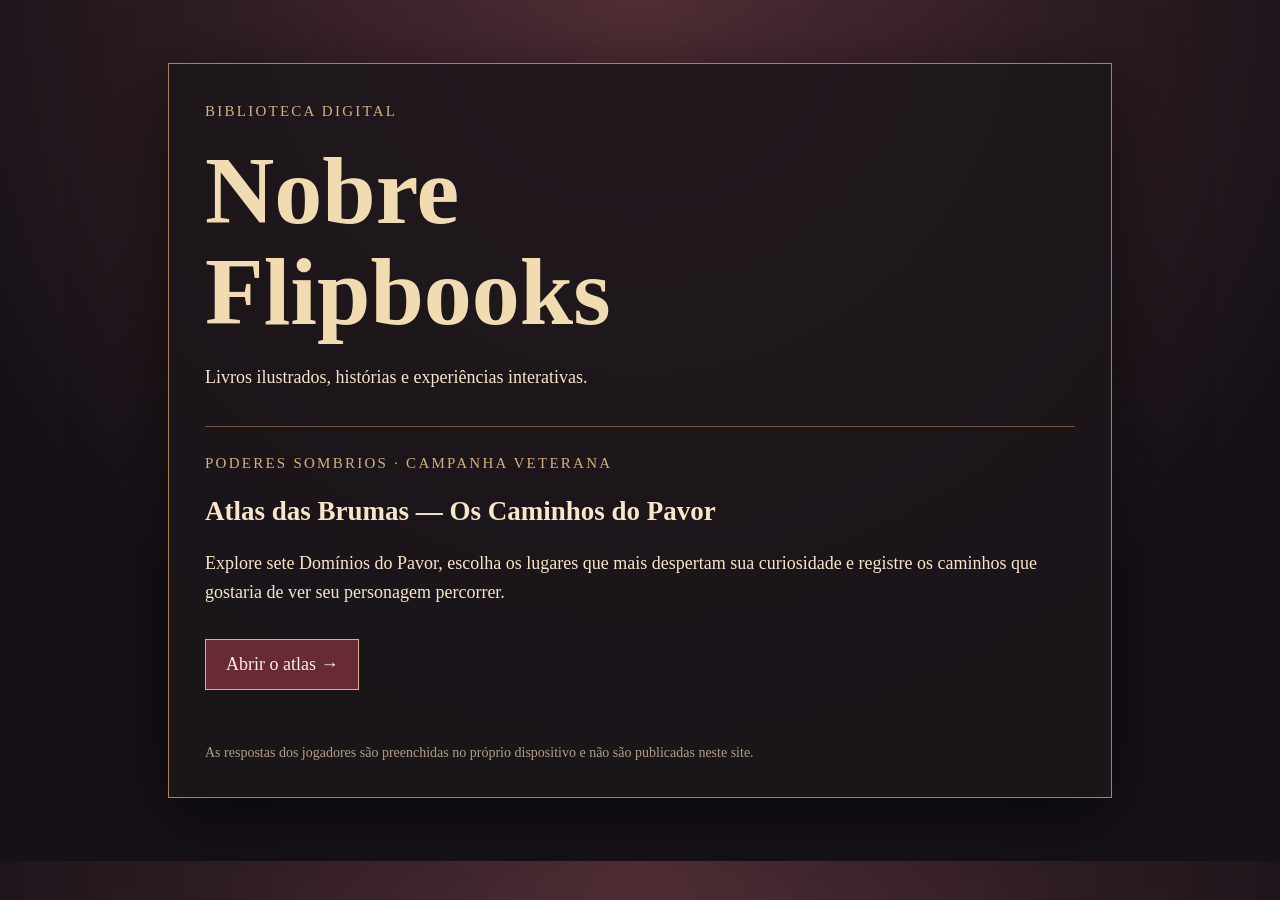
<file: index.html>
<!doctype html><html lang="pt-BR"><head><meta charset="utf-8"><meta name="viewport" content="width=device-width, initial-scale=1"><title>Nobre Flipbooks — Biblioteca Digital</title><style>body{margin:0;color:#f7e6c8;background:radial-gradient(circle at 50% 0%,#502d34,#151117 70%);font:18px Georgia,serif}main{max-width:870px;margin:7vh auto;padding:36px;border:1px solid #a8834a;background:#1b161bd9;box-shadow:0 16px 70px #0008}h1{font-size:clamp(3rem,9vw,6rem);line-height:1.05;color:#f1dbb0;margin:20px 0}p{line-height:1.6}small{color:#d4b17b;letter-spacing:.15em}a.button{display:inline-block;margin-top:14px;border:1px solid #d7b477;background:#682a37;color:#fff0dc;padding:14px 20px;text-decoration:none}a.button:hover{background:#914054}.entry{margin-top:35px;border-top:1px solid #74543d;padding-top:25px}footer{margin-top:55px;color:#b29f85;font-size:14px}@media(max-width:600px){main{margin:0;padding:26px}}</style></head><body><main><small>BIBLIOTECA DIGITAL</small><h1>Nobre<br>Flipbooks</h1><p>Livros ilustrados, histórias e experiências interativas.</p><section class="entry"><small>PODERES SOMBRIOS · CAMPANHA VETERANA</small><h2>Atlas das Brumas — Os Caminhos do Pavor</h2><p>Explore sete Domínios do Pavor, escolha os lugares que mais despertam sua curiosidade e registre os caminhos que gostaria de ver seu personagem percorrer.</p><a class="button" href="atlas-das-brumas/">Abrir o atlas →</a></section><footer>As respostas dos jogadores são preenchidas no próprio dispositivo e não são publicadas neste site.</footer></main></body></html>
</file>
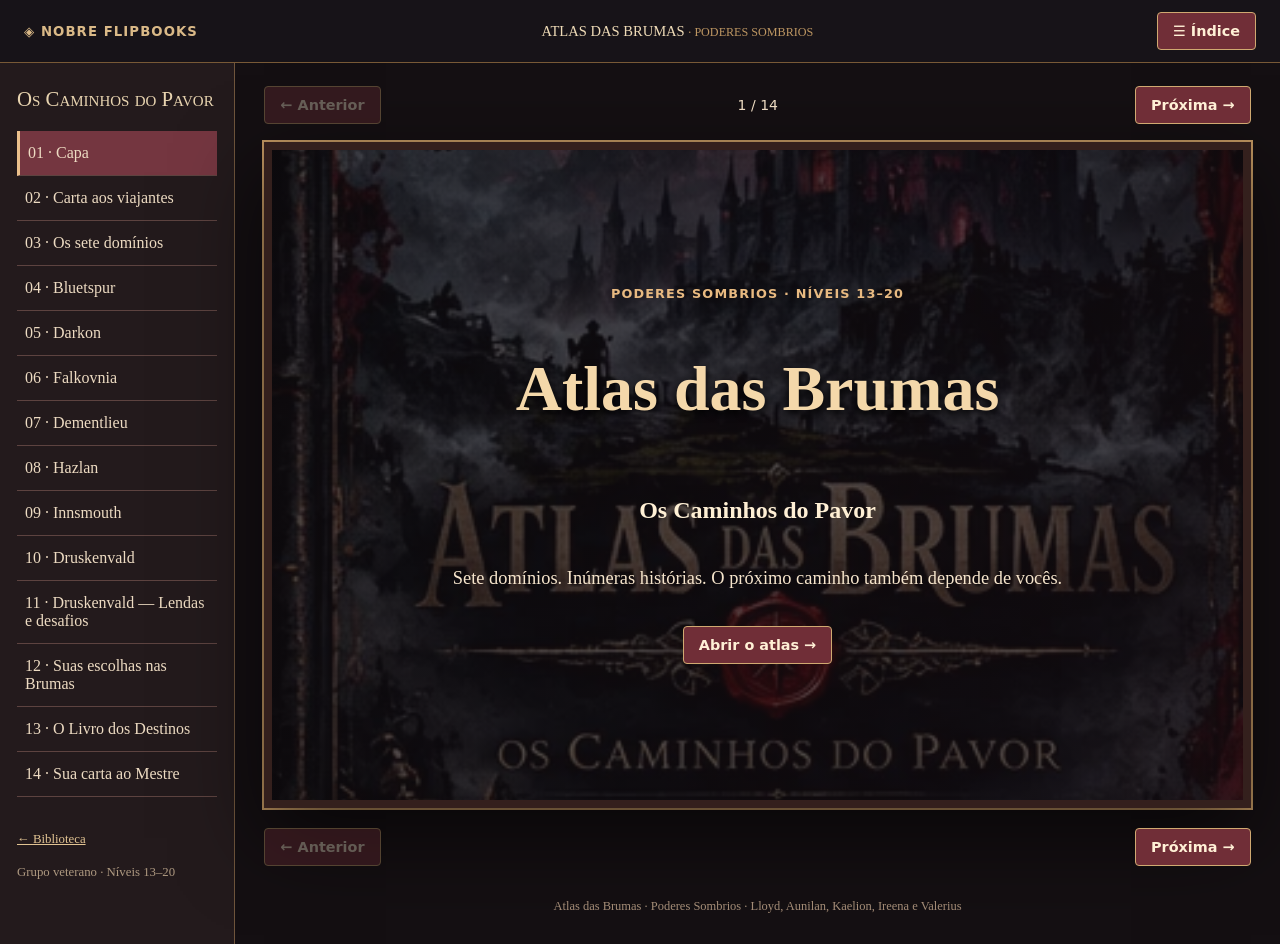
<file: atlas-das-brumas/index.html>
<!doctype html>
<html lang="pt-BR">
<head>
  <meta charset="utf-8">
  <meta name="viewport"
    content="width=device-width, initial-scale=1">
  <meta name="theme-color" content="#211819">

  <title>Atlas das Brumas — Poderes Sombrios</title>
  <link rel="stylesheet" href="style.css">
</head>

<body>
  <a class="skip" href="#conteudo">
    Pular para o conteúdo
  </a>

  <header class="toolbar">
    <a class="brand" href="../">
      ◈ NOBRE FLIPBOOKS
    </a>

    <span>
      ATLAS DAS BRUMAS
      <small>· PODERES SOMBRIOS</small>
    </span>

    <button id="tocToggle" type="button"
      aria-expanded="false" aria-controls="sumario">
      ☰ Índice
    </button>
  </header>

  <div class="layout">
    <nav id="sumario" class="sumario"
      aria-label="Índice do atlas">

      <div class="nav-title">
        Os Caminhos do Pavor
      </div>

      <div id="menu"></div>

      <div class="nav-foot">
        <a href="../">← Biblioteca</a>
        <span>Grupo veterano · Níveis 13–20</span>
      </div>
    </nav>

    <main id="conteudo" tabindex="-1">
      <div class="book-controls">
        <button id="prevBtn" type="button">
          ← Anterior
        </button>

        <span id="pageCount" aria-live="polite"></span>

        <button id="nextBtn" type="button">
          Próxima →
        </button>
      </div>

      <section id="bookStage" class="book"
        aria-live="polite"></section>

      <div class="book-controls bottom">
        <button id="prevBottom" type="button">
          ← Anterior
        </button>

        <button id="nextBottom" type="button">
          Próxima →
        </button>
      </div>

      <footer>
        Atlas das Brumas · Poderes Sombrios ·
        Lloyd, Aunilan, Kaelion, Ireena e Valerius
      </footer>
    </main>
  </div>

  <script src="data.js"></script>
  <script src="app.js"></script>

  <script>
    (() => {
      'use strict';

      const PHONE = '5571991866419';
      const stage = document.getElementById('bookStage');

      function addWhatsAppButton() {
        const preview = stage.querySelector('#preview');
        const actions = stage.querySelector('.action-row');

        if (!preview || !actions) return;

        if (stage.querySelector('#sendWhatsApp')) return;

        const button = document.createElement('button');
        button.type = 'button';
        button.id = 'sendWhatsApp';
        button.className = 'action';

        button.textContent =
          'Enviar respostas ao Mestre pelo WhatsApp';

        button.style.background = '#245c43';
        button.style.borderColor = '#a6c7a6';

        button.addEventListener('click', () => {
          const answers = preview.textContent.trim();

          if (!answers) {
            const status = stage.querySelector('#confirmation');
            if (status) {
              status.textContent =
                'Não foi possível preparar as respostas.';
            }
            return;
          }

          const message =
            'Olá! Aqui estão minhas respostas ao ' +
            'Atlas das Brumas:\n\n' + answers;

          const link =
            'https://wa.me/' + PHONE +
            '?text=' + encodeURIComponent(message);

          window.location.href = link;
        });

        actions.prepend(button);

        const note = document.createElement('p');
        note.className = 'hint';
        note.textContent =
          'O WhatsApp abrirá com suas respostas prontas. ' +
          'Confira a mensagem e confirme o envio. ' +
          'Se alguma resposta for particular, revise-a ' +
          'antes de enviar.';

        actions.after(note);
      }

      const observer = new MutationObserver(addWhatsAppButton);

      observer.observe(stage, {
        childList: true,
        subtree: true
      });

      addWhatsAppButton();
    })();
  </script>
</body>
</html>
</file>
<file: atlas-das-brumas/style.css>
/* Atlas das Brumas — folha de estilos integral revisada.
 * Ilustrações em proporção original em desktop, celular e impressão.
 * Elementos decorativos de fundo e miniaturas mantêm seus enquadramentos.
 */

* {
  box-sizing:border-box
}

html {
  scroll-behavior:smooth
}

body {
  margin:0;
  color:#2c211c;
  background:#140f12;
  font-family:Georgia,'Times New Roman',serif
}

.skip {
  position:absolute;
  top:-60px;
  left:10px;
  padding:9px;
  background:#fff
}

.skip:focus {
  top:4px
}

.toolbar {
  display:flex;
  align-items:center;
  justify-content:space-between;
  gap:15px;
  padding:12px 24px;
  background:#171318;
  color:#efdbb7;
  border-bottom:1px solid #785936;
  position:sticky;
  top:0;
  z-index:5;
  font-size:.91rem
}

.toolbar .brand {
  font:700 .83rem system-ui,sans-serif;
  letter-spacing:.08em;
  color:#dab987;
  text-decoration:none
}

.toolbar small {
  color:#bd9662
}

.toolbar button,.book-controls button,.cta,.action {
  cursor:pointer;
  padding:10px 15px;
  background:#702e37;
  color:#fff0d6;
  border:1px solid #d0a971;
  border-radius:4px;
  font:600 .9rem system-ui,sans-serif
}

.toolbar button:hover,.book-controls button:hover,.cta:hover,.action:hover {
  background:#95404b
}

.book-controls button:disabled {
  cursor:default;
  opacity:.35
}

.layout {
  display:grid;
  grid-template-columns:235px minmax(0,1fr);
  max-width:1550px;
  margin:auto
}

.sumario {
  border-right:1px solid #6f553c;
  padding:24px 17px;
  min-height:calc(100vh - 55px);
  background:#231a1c;
  color:#e8d4b0
}

.nav-title {
  font-variant:small-caps;
  font-size:1.3rem;
  margin-bottom:20px
}

.sumario button {
  display:block;
  border:0;
  border-bottom:1px solid #5d4340;
  background:transparent;
  color:#eddbc2;
  text-align:left;
  width:100%;
  padding:13px 8px;
  font:1rem Georgia;
  cursor:pointer
}

.sumario button[aria-current=page] {
  background:#743640;
  border-left:3px solid #ebc08b
}

.nav-foot {
  display:flex;
  flex-direction:column;
  gap:18px;
  margin-top:35px;
  font-size:.8rem
}

.nav-foot a {
  color:#e1c392
}

.nav-foot span {
  color:#ae9980
}

main {
  padding:15px clamp(10px,2.3vw,32px);
  min-width:0
}

.book-controls {
  display:flex;
  justify-content:space-between;
  align-items:center;
  gap:10px;
  color:#eddbc2;
  font:14px system-ui,sans-serif;
  margin:8px auto 18px;
  max-width:1100px
}

.book-controls.bottom {
  margin-top:20px
}

.book {
  max-width:1100px;
  margin:auto;
  min-height:640px;
  background:#e9d5ae;
  border:8px solid #34201d;
  box-shadow:0 30px 80px #0009,0 0 0 2px #bf9560;
  animation:turn .22s ease
}

.spread {
  display:grid;
  grid-template-columns:1fr 1fr;
  min-height:650px
}

.illustration {
  background:#1f1924;
  min-height:0;
  position:relative;
  overflow:hidden;
  align-self:start
}

.illustration img {
  width:100%;
  height:auto;
  object-fit:contain;
  display:block;
  position:static
}

.paper {
  background:radial-gradient(ellipse at 45% 30%,#f7e9cc,#e7cc9d 95%);
  padding:clamp(22px,3vw,45px);
  position:relative;
  box-shadow:inset 8px 0 20px #67422630;
  min-width:0
}

.paper:before {
  content:'';
  position:absolute;
  inset:13px;
  border:1px solid #97704980;
  pointer-events:none
}

.eyebrow {
  color:#6d2830;
  font:700 .8rem system-ui,sans-serif;
  letter-spacing:.09em;
  text-transform:uppercase
}

.paper h1 {
  font-size:clamp(2rem,3.5vw,3.5rem);
  line-height:1.08;
  margin:14px 0;
  color:#712732
}

.paper h2 {
  color:#712732;
  font-size:1.3rem;
  margin:26px 0 10px
}

.paper p {
  font-size:clamp(.98rem,1.1vw,1.09rem);
  line-height:1.62
}

.paper ul {
  padding-left:20px;
  margin:10px 0
}

.paper li {
  margin-bottom:8px;
  line-height:1.4
}

.quote {
  border:1px solid #ad7b62;
  background:#f7e5c1;
  padding:15px;
  margin:25px 0 0;
  font-style:italic;
  line-height:1.5
}

.fullpage {
  min-height:650px;
  padding:clamp(25px,5vw,72px);
  background:radial-gradient(ellipse at center,#f8eaca,#dec292);
  position:relative
}

.fullpage h1 {
  color:#702732;
  font-size:clamp(2.3rem,5vw,5rem);
  line-height:1.1
}

.fullpage p {
  font-size:1.15rem;
  line-height:1.65;
  max-width:710px
}

.coverpage {
  color:#fff0d5;
  background:linear-gradient(110deg,#100d11b8,#140d12bd),url('assets/capa.webp') center/cover;
  display:flex;
  flex-direction:column;
  justify-content:center;
  text-align:center;
  align-items:center
}

.coverpage h1 {
  color:#f4d8aa;
  text-shadow:0 3px 8px #000
}

.coverpage p {
  color:#f5e4cb
}

.coverpage .eyebrow {
  color:#e8ba81
}

.cta {
  display:inline-block;
  text-decoration:none;
  margin-top:15px
}

.domain-grid {
  display:grid;
  grid-template-columns:repeat(2,1fr);
  gap:12px;
  max-width:830px
}

.domain-mini {
  border:1px solid #ac815f;
  background:#f4e0bd;
  padding:12px;
  display:flex;
  align-items:center;
  gap:10px
}

.domain-mini img {
  width:58px;
  height:68px;
  object-fit:cover
}

.domain-mini strong {
  display:block;
  color:#762f37
}

.domain-mini span {
  font-size:.79rem
}

.formshell {
  padding:clamp(22px,4vw,55px);
  background:radial-gradient(ellipse at 45% 30%,#f8edcf,#e7cba0);
  min-height:650px
}

.formshell h1 {
  font-size:clamp(2rem,4vw,3.5rem);
  color:#742934;
  margin:5px 0 15px
}

.form-intro {
  line-height:1.6;
  max-width:780px
}

.form-section {
  padding:17px 0;
  border-top:1px solid #b49570
}

.form-section h2 {
  font-size:1.23rem;
  color:#772c37
}

.options {
  display:flex;
  flex-wrap:wrap;
  gap:9px
}

.option {
  background:#f5e3c3;
  border:1px solid #ac8e6a;
  padding:10px 12px;
  border-radius:5px;
  cursor:pointer;
  display:flex;
  align-items:center;
  gap:7px
}

.option input {
  accent-color:#752833
}

.field {
  display:flex;
  flex-direction:column;
  gap:7px;
  margin-bottom:15px
}

.field label {
  font-weight:700
}

.field textarea,.field input,.field select {
  border:1px solid #ad8869;
  border-radius:4px;
  padding:10px;
  font:1rem Georgia;
  background:#fffaf0;
  color:#30211f;
  width:100%
}

.field textarea {
  min-height:100px;
  resize:vertical
}

.hint {
  font-size:.86rem;
  color:#63534c
}

.action-row {
  display:flex;
  flex-wrap:wrap;
  gap:10px;
  margin-top:20px
}

.action.secondary {
  background:#eee0c5;
  color:#63303b;
  border-color:#916f56
}

.confirmation {
  color:#284b34;
  font-weight:700;
  min-height:25px
}

footer {
  padding:15px;
  color:#a48c77;
  text-align:center;
  font-size:.78rem
}

@keyframes turn {
  from {
  opacity:.65;
  transform:translateX(9px)
}

to {
  opacity:1;
  transform:none
}


}

@media (max-width:1000px) {
  .layout {
  grid-template-columns:1fr
}

.sumario {
  display:none;
  position:fixed;
  z-index:6;
  top:56px;
  left:0;
  bottom:0;
  width:280px;
  overflow-y:auto;
  box-shadow:5px 0 30px #000a
}

.sumario.show {
  display:block
}


}

@media (max-width:760px) {
  .toolbar {
  padding:10px
}

.toolbar span small {
  display:none
}

.book {
  border-width:4px;
  min-height:unset
}

.spread {
  grid-template-columns:1fr
}

.illustration {
  min-height:0;
  aspect-ratio:auto
}

.illustration img {
  position:static;
  height:auto
}

.paper {
  padding:25px 25px 40px
}

.paper p {
  font-size:1rem
}

.fullpage {
  min-height:580px
}

.domain-grid {
  grid-template-columns:1fr
}

.book-controls button {
  padding:10px
}

.toolbar .brand {
  font-size:.69rem
}


}

@media (prefers-reduced-motion:reduce) {
  .book {
  animation:none
}

html {
  scroll-behavior:auto
}


}

@media print {
  .toolbar,.sumario,.book-controls,.action-row {
  display:none!important
}

.layout {
  display:block
}

body {
  background:#fff
}

.book {
  border:none;
  box-shadow:none
}

.spread {
  display:block
}

.illustration {
  height:auto;
  min-height:0
}

.illustration img {
  position:static;
  height:auto
}

.formshell {
  background:#fff
}

.field textarea {
  border:1px solid #555
}


}



/* DRUSKENVALD — PRANCHA DUPLA RESPONSIVA */

/* Computador: imagem completa, sem cortes */
.spread:has(.illustration img[src$="druskenvald.webp"]) {
  display: block;
  min-height: 0;
}

.spread:has(.illustration img[src$="druskenvald.webp"]) .illustration {
  width: 100%;
  min-height: 0;
  height: auto;
  aspect-ratio: auto;
  overflow: visible;
}

.spread:has(.illustration img[src$="druskenvald.webp"]) .illustration img {
  display: block;
  position: static;
  width: 100%;
  height: auto;
  object-fit: contain;
}

/* Preservar a descrição abaixo da prancha */
.spread:has(.illustration img[src$="druskenvald.webp"]) .paper {
  padding: clamp(20px, 3vw, 38px);
}

/* Tablet e celular: prancha inteira, adaptada à largura */
@media (max-width: 1100px) {
  .spread:has(.illustration img[src$="druskenvald.webp"]) .illustration img {
    width: 100%;
    height: auto;
  }
}

/* Impressão */
@media print {
  .spread:has(.illustration img[src$="druskenvald.webp"]) .illustration img {
    width: 100%;
    height: auto;
  }
}
</file>
